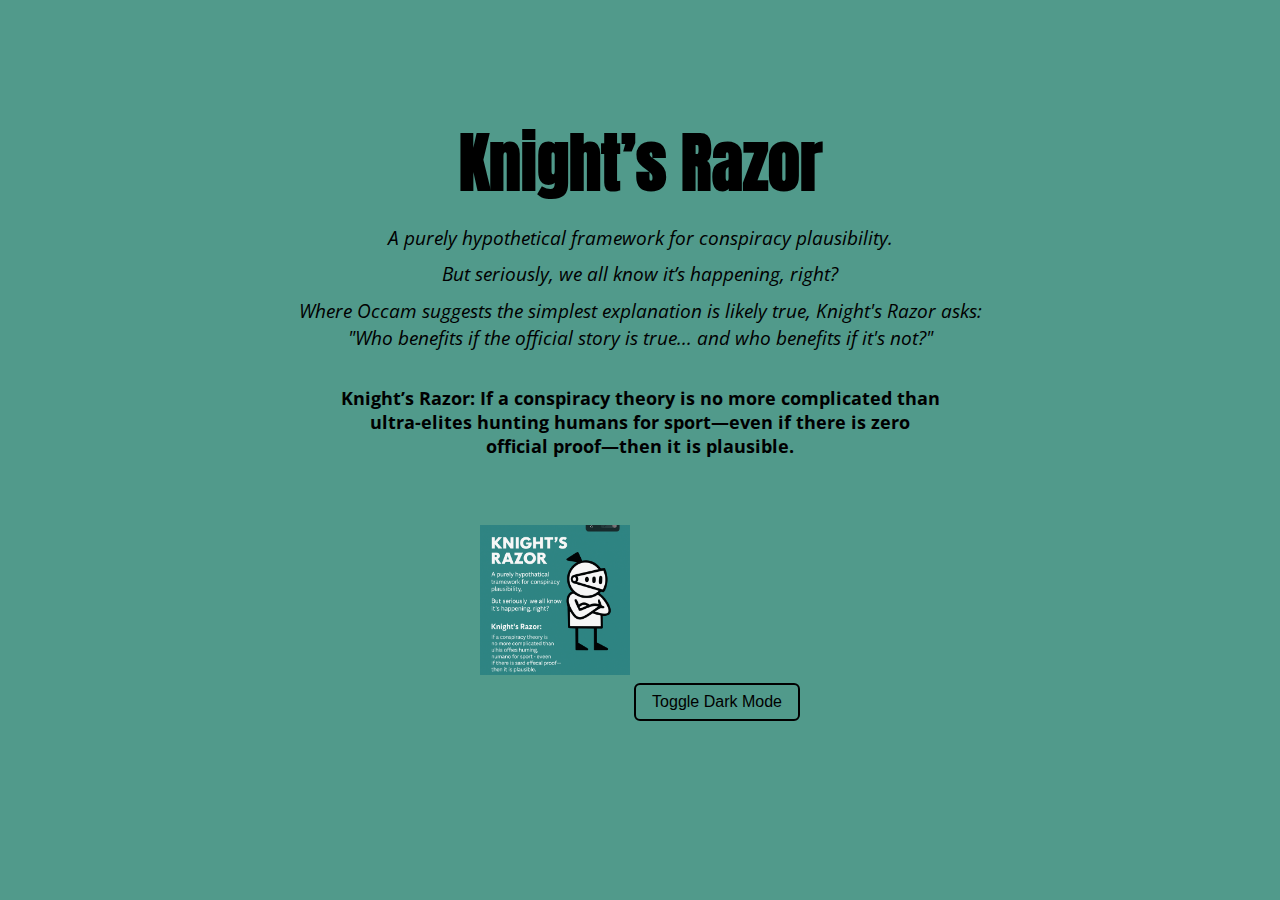
<file: index (1).html>
<!DOCTYPE html>
<html lang="en">
<head>
  <meta charset="UTF-8">
  <title>Knight’s Razor</title>
  <link href="https://fonts.googleapis.com/css2?family=Anton&family=Open+Sans&display=swap" rel="stylesheet">
  <style>
    :root {
      --bg-light: #519a8b;
      --bg-dark: #1a1a1a;
      --text-light: #000;
      --text-dark: #eee;
    }

    body {
      background: var(--bg-light);
      color: var(--text-light);
      font-family: 'Open Sans', sans-serif;
      text-align: center;
      padding: 4em 1em;
      transition: background 0.3s ease, color 0.3s ease;
    }

    h1 {
      font-family: 'Anton', sans-serif;
      font-size: 4rem;
      margin-bottom: 0.2em;
    }

    .subtle {
      font-size: 1.2rem;
      color: inherit;
      font-style: italic;
      margin: 0.5em 0;
    }

    .definition {
      margin: 2em auto;
      max-width: 600px;
      font-size: 1.1rem;
      font-weight: bold;
    }

    .knight-img {
      width: 150px;
      margin: 2em auto;
      animation: floaty 3s ease-in-out infinite;
    }

    @keyframes floaty {
      0%, 100% { transform: translateY(0); }
      50% { transform: translateY(-8px); }
    }

    .dark-mode {
      background: var(--bg-dark);
      color: var(--text-dark);
    }

    .dark-mode-toggle {
      margin-top: 2em;
      background: none;
      border: 2px solid currentColor;
      padding: 0.5em 1em;
      font-size: 1rem;
      cursor: pointer;
      border-radius: 6px;
      transition: background 0.3s ease, color 0.3s ease;
    }

    .teaser {
      margin-top: 3em;
      font-weight: bold;
      opacity: 0;
      animation: reveal 2s ease-in-out 1s forwards;
    }

    @keyframes reveal {
      to { opacity: 1; }
    }
  </style>
</head>
<body>
  <h1>Knight’s Razor</h1>
  <p class="subtle">A purely hypothetical framework for conspiracy plausibility.</p>
  <p class="subtle">But seriously, we all know it’s happening, right?</p>
  <p class="subtle">Where Occam suggests the simplest explanation is likely true, Knight's Razor asks: <br><em>"Who benefits if the official story is true... and who benefits if it's not?"</em></p>

  <div class="definition">
    Knight’s Razor: If a conspiracy theory is no more complicated than ultra-elites hunting humans for sport—even if there is zero official proof—then it is plausible.
  </div>

  <img src="knight-teal.png" alt="Cartoon knight" class="knight-img">

  <button class="dark-mode-toggle" onclick="toggleDarkMode()">Toggle Dark Mode</button>

  <p class="teaser">Coming Soon: Our First Plausibility Audit</p>

  <script>
    function toggleDarkMode() {
      document.body.classList.toggle('dark-mode');
    }
  </script>
</body>
</html>
</file>
